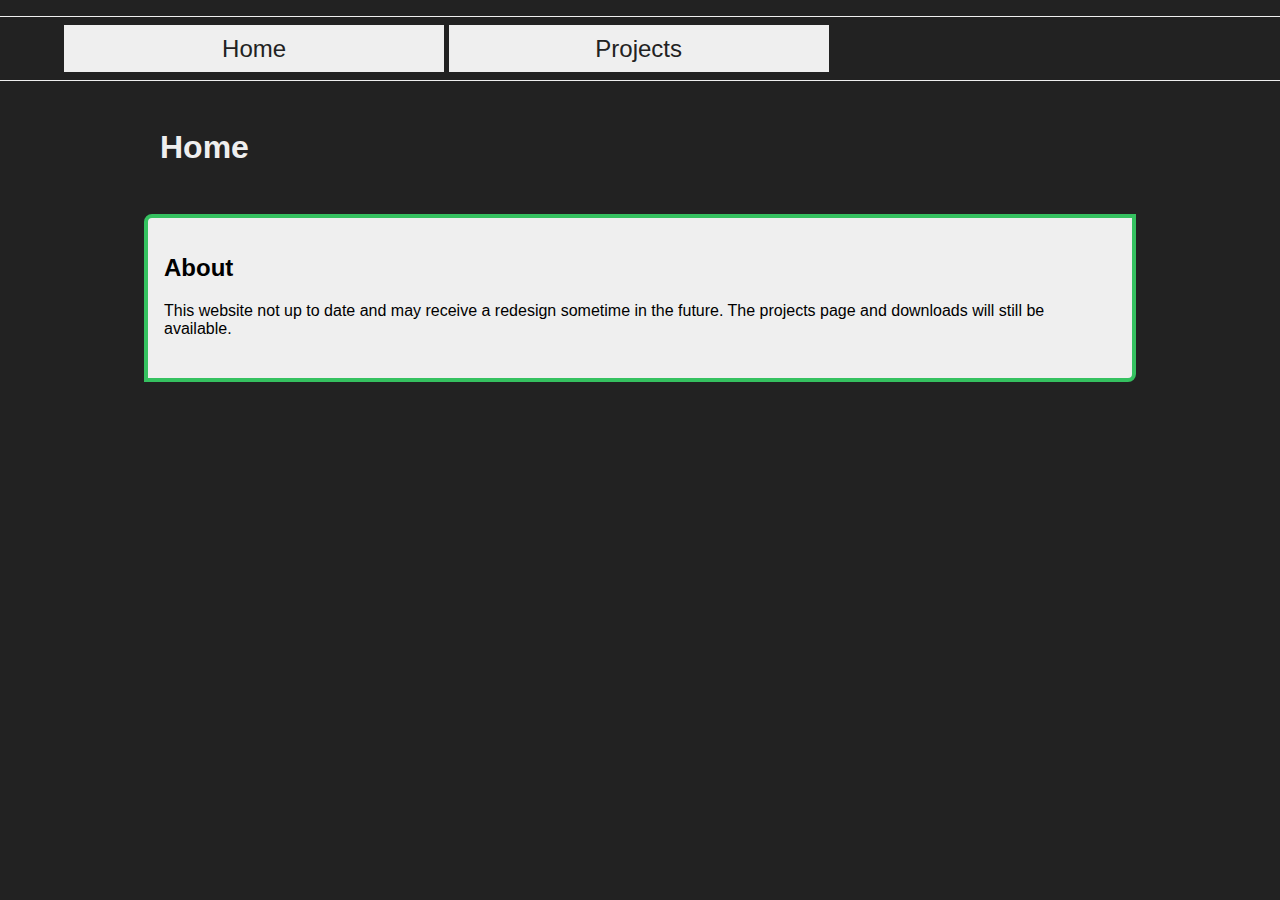
<file: index.html>
﻿<!doctype html>
<html lang="en">
  <head>
      <meta charset="UTF-8" />
      <title>Ted Bickham - Home</title>

      <link rel="stylesheet" href="css/normalize.css">
      <link rel="stylesheet" href="css/styles.css">
  </head>
  <body>
    <nav class="border clear">
        <div id="desk-nav">
            <a href="index.html"><div>Home</div></a>
            <a href="projects.html"><div>Projects</div></a>
        </div>
    </nav>

    <div class="article">
        <header>
        <h1 class="left">Home</h1>
        </header>
        <article>
            <div class="container">
                <h2>About</h2>
                <p>This website not up to date and may receive a redesign sometime in the future. The projects page and downloads will still be available.</p>
            </div>
        </article>      
    </div>
  </body>
</html>
</file>
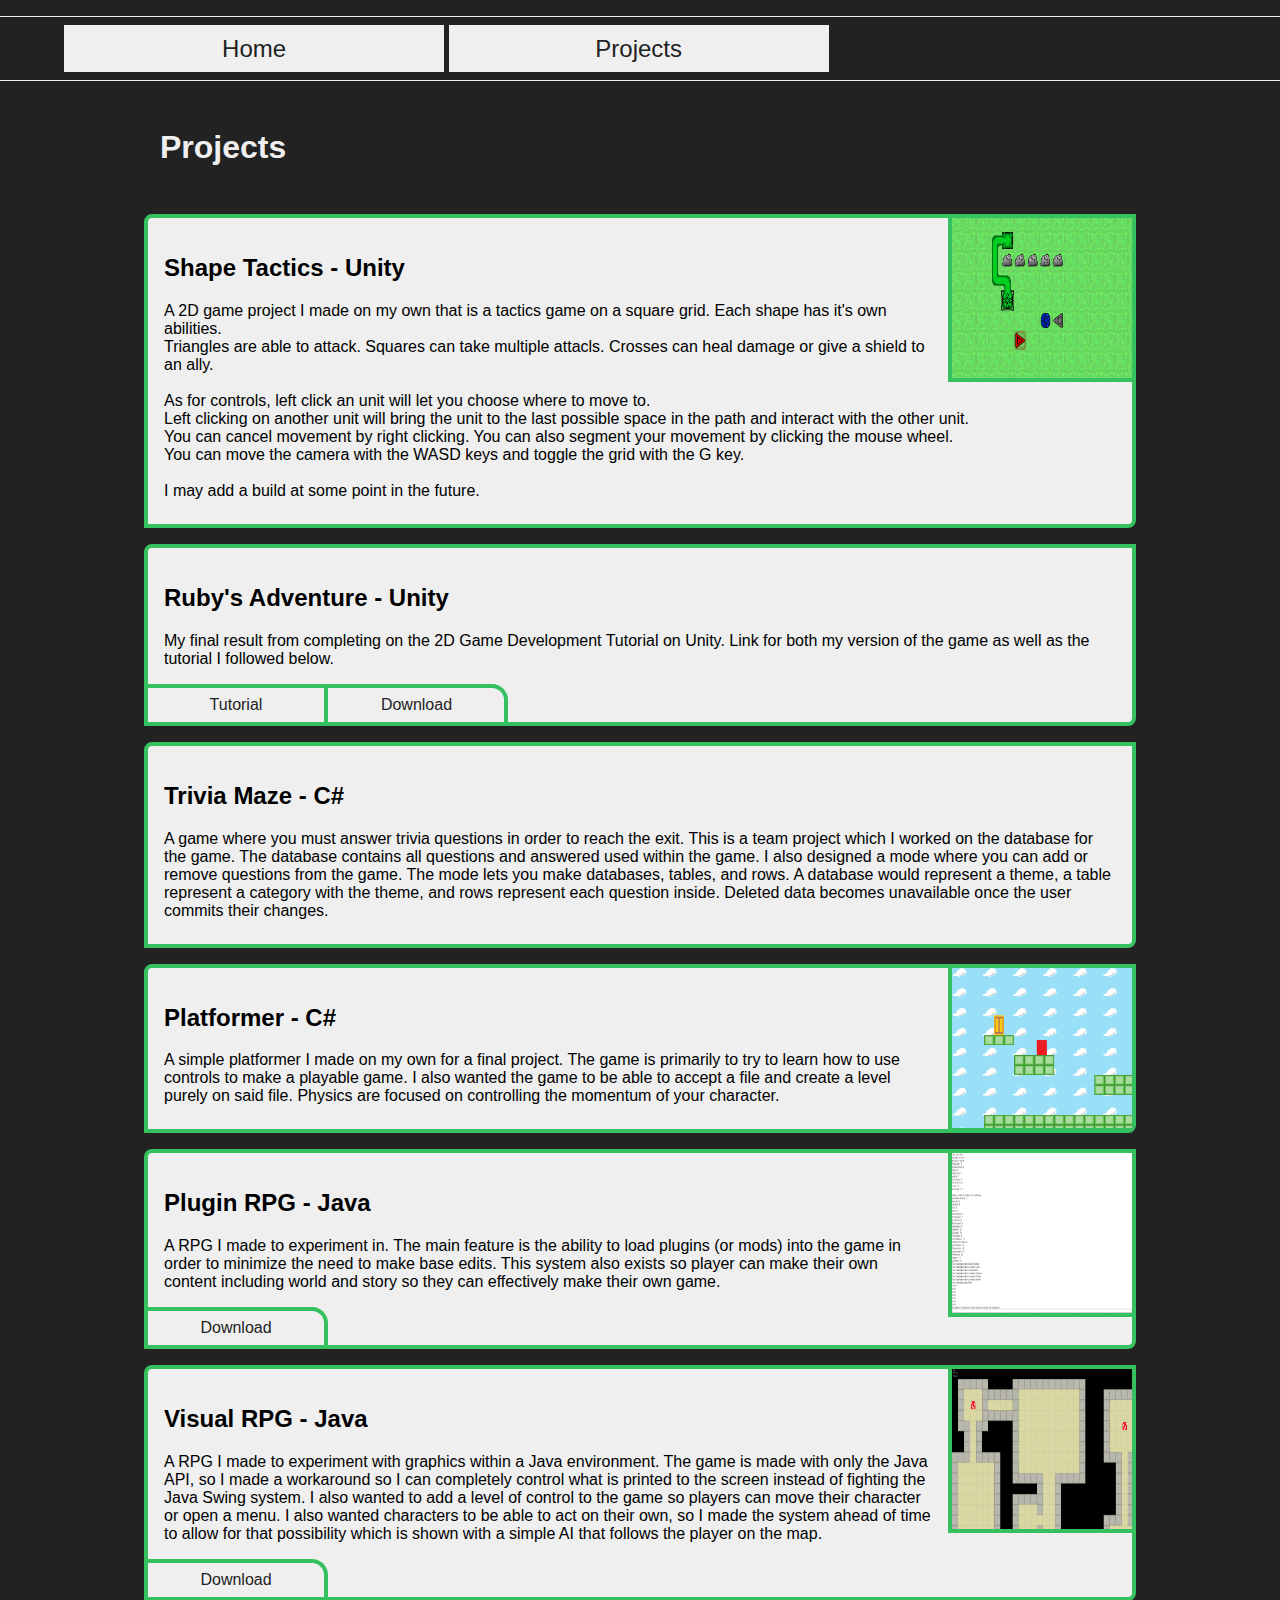
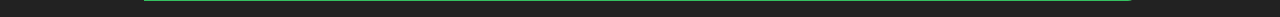
<file: projects.html>
﻿<!doctype html>
<html lang="en">
<head>
    <meta charset="UTF-8" />
    <title>Ted Bickham - Projects</title>

    <link rel="stylesheet" href="css/normalize.css">
    <link rel="stylesheet" href="css/styles.css">
</head>
<body>
    <nav class="border clear">
        <div id="desk-nav">
            <a href="index.html"><div>Home</div></a>
            <a href="projects.html"><div>Projects</div></a>
        </div>
    </nav>

    <div class="article">
        <header>
            <h1 class="left">Projects</h1>
        </header>
        <article>
			<div id="shape_tactics" class="container">
                <a href="img/shape_tactics.png"><img src="img/shape_tactics.png" alt="Shape Tactics" /></a>
                <section>
                    <h2>Shape Tactics - Unity</h2>
                    <p>A 2D game project I made on my own that is a tactics game on a square grid. Each shape has it's own abilities.<br>
					Triangles are able to attack. Squares can take multiple attacls. Crosses can heal damage or give a shield to an ally.<br><br>
					As for controls, left click an unit will let you choose where to move to.<br>
					Left clicking on another unit will bring the unit to the last possible space in the path and interact with the other unit.<br>
					You can cancel movement by right clicking. You can also segment your movement by clicking the mouse wheel.<br>
					You can move the camera with the WASD keys and toggle the grid with the G key.<br><br>
					I may add a build at some point in the future.</p>
                </section>
            </div>
			<div id="ruby_adventure" class="container">
                <section>
                    <h2>Ruby's Adventure - Unity</h2>
                    <p>My final result from completing on the 2D Game Development Tutorial on Unity. Link for both my version of the game as well as the tutorial I followed below.</p>
                </section>
                <div class="links">
                    <a href="https://learn.unity.com/project/ruby-s-2d-rpg"><div class="download">Tutorial</div></a>
					<a href="download/Ruby's Adventure.zip"><div class="download">Download</div></a>
                </div>
            </div>
		
            <div id="trivia_maze" class="container">
                <section>
                    <h2>Trivia Maze - C#</h2>
                    <p>A game where you must answer trivia questions in order to reach the exit. This is a team project which I worked
                    on the database for the game. The database contains all questions and answered used within the game. I also designed
                    a mode where you can add or remove questions from the game. The mode lets you make databases, tables, and rows. A database
                    would represent a theme, a table represent a category with the theme, and rows represent each question inside. Deleted data
                    becomes unavailable once the user commits their changes.</p>
                </section>
            </div>

            <div id="platformer" class="container">
                <a href="img/netPlatformer.png"><img src="img/netPlatformer.png" alt=".Net Platformer" /></a>
                <section>
                    <h2>Platformer - C#</h2>
                    <p>A simple platformer I made on my own for a final project. The game is primarily to try to learn how to use controls to make a playable
                    game. I also wanted the game to be able to accept a file and create a level purely on said file. Physics are focused on controlling the momentum
                    of your character.</p>
                </section>
            </div>

            <div id="plugin_rpg" class="container">
                <a href="img/plugin_rpg.png"><img src="img/plugin_rpg.png" alt="Plugin RPG" /></a>
                <section>
                    <h2>Plugin RPG - Java</h2>
                    <p>A RPG I made to experiment in. The main feature is the ability to load plugins (or mods) into the game in order to minimize the need to
                    make base edits. This system also exists so player can make their own content including world and story so they can effectively make their own game.</p>
                </section>
                <div class="links">
                    <a href="download/plugin_rpg.zip"><div class="download">Download</div></a>
                </div>
            </div>

            <div id="visual_rpg" class="container">
                <a href="img/visual_rpg.png"><img src="img/visual_rpg.png" alt="Visual RPG" /></a>
                <section>
                    <h2>Visual RPG - Java</h2>
                    <p>A RPG I made to experiment with graphics within a Java environment. The game is made with only the Java API, so I made a workaround so I can completely
                    control what is printed to the screen instead of fighting the Java Swing system. I also wanted to add a level of control to the game so players can move their
                    character or open a menu. I also wanted characters to be able to act on their own, so I made the system ahead of time to allow for that possibility which is shown
                    with a simple AI that follows the player on the map.</p>
                </section>
                <div class="links">
                    <a href="download/visual_rpg.zip"><div class="download">Download</div></a>
                </div>
            </div>
        </article>
    </div>
</body>
</html>
</file>
<file: css/styles.css>
h1 {
  color: #EFEFEF;
  margin: 1em;
  display: inline-block;
}

h1.right a {
    color: lightgreen;
    text-decoration: none;
}

h1.right a:visited {
    color: green;
}

div#desk-nav {
    padding: 0 5%;
    width: 90%;
}

li p {
    margin: 0;
}

ul.project li {
    margin: 2em 0;
}

ul.project li ul li {
    margin: 0;
}

.bold {
    font-weight: 900;
}

div#desk-nav a div {
    color: #222222;
    background-color: #EFEFEF;
    width: 33%;
    margin: 0;
    padding: 0.4em 0;
    display: inline-block;
    text-align: center;
    text-decoration: none;
    font-size: 1.5em;
}

div#desk-nav a div:hover {
    color: #35C160;
}

div.download {
    color: #222222;
    margin: 0 0 -5em -0.5em;
    padding: 0.5em;
    display: inline-block;
    border-top: solid 0.25em #35C160;
    border-left: solid 0.25em #35C160;
    border-right: solid 0.25em #35C160;
    border-radius: 0;
    width: 10em;
    text-align: center;
    text-decoration: none;
}

div.download:hover {
    background-color: #E0E0E0;
    color: #35C160;
}

div.links a:first-child div.download {
    margin: 0 0 -5em -1em;
    border-left: none;
}

div.links a:last-child div.download {
    border-radius: 0 1em 0 0;
    border-right: solid 0.25em #35C160;
}

body {
    background-color: #222222;
}

h1.art_head {
    color: #000000;
    text-align: center;
    display: block;
    margin: 1em 1em 0;
}

h2.section_name {
    border-top: 1px solid black;
    border-bottom: 1px solid black;
}

p.center {
    text-align: center;
}

div.thin {
    padding: 1em 5% 0.5em;
}

.article {
    padding: 0 10%;
}

.container {
  background-color: #EFEFEF;
  border: solid 0.25em #35C160;
  border-radius: 0.5em 0em;
  margin: 1em;
  padding: 1em 1em 0.5em;
  min-height: 8.5em;
  clear: both;
}

.calibri {
    font-family: calibri sans-serif;
}

article img {
    margin: -1em -1em 1em 1em;
    border-left: solid 0.25em #35C160;
    border-bottom: solid 0.25em #35C160;
    height: 10em;
    width: 15em;
    max-width: 180px;
    float: right;
}

section {
    clear: left;
}

nav.border {
    border-top: 1px solid #EFEFEF;
    border-bottom: 1px solid #EFEFEF;
    margin: 1em 0;
    padding: 0.5em 0;
    width: 100%;
}

.color-1 {
  background: #EAEAEA;
}

.color-2 {
  background: #35C160;
}

.color-3 {
  background: #2DA250;
}

.right {
    float: right;
}

.clear {
    clear: both;
}

#mobile-nav {
    visibility: hidden;
    background-color: #EFEFEF;
    margin: 0 0 -1.2em;
    align-content: center;
}

/* Show Grid */
.showgrid {
  background: url("../img/grid-bg.png") repeat-y;
}

/* Media Rules */

/* General Media Styling */

@media screen and (max-width: 970px){
  
    h1 {
        font-size: 1.5em;
    }

    div#desk-nav a div {
        width: 32%;
        font-size: 1em;
    }

    div.links {
        display: block;
        clear: both;
        margin: -0.5em -1em;
    }

    div.download {
        border: none;
        clear:both;
        width: 100%;
        margin: 0;
        padding: 0.25em 0;
        border-top: 0.2em solid #35C160;
        text-decoration: none;
    }

    div.links a:first-child div.download {
        margin: 0;
    }

    div.links a:last-child div.download {
        border-right: none;
        border-radius: 0 0 1em 0;
    }

    div.thin {
        padding 1em 0 0.5em;
    }
}

@media screen and (max-width: 560px){
  
  h1 {
      width: 80%;
      margin: 0.25em 10%;
      text-align: center;
  }

  h2 {
      text-align: center;
  }

  div.container img {
      text-align: center;
      margin: 0 10%;
      height: 10%;
      width: 80%;
      max-height: 18em;
      max-width: 80%;
      border: 0.25em solid #35C160;
  }

  .article {
    padding: 0;
    font-size: small;
  }

  nav.border {
    margin: 1em 0;
    width: 100%;
  }

  div#desk-nav {
    padding: 0;
    width: 95%;
    margin: 0 2.5%;
  }

  div#desk-nav a div {
    width: 32%;
  }
}
</file>
